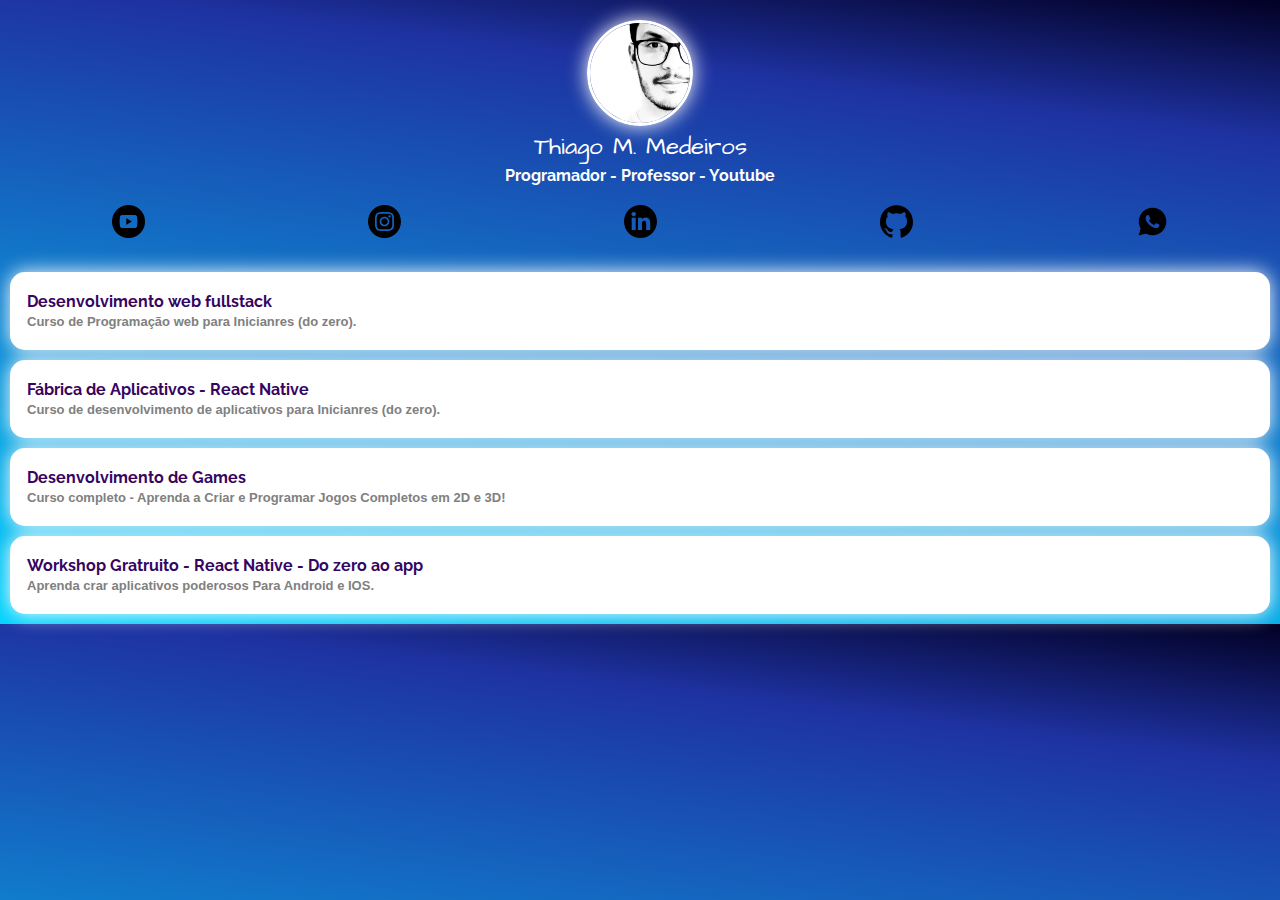
<file: index.html>
<!DOCTYPE html>
<html lang="pt">
<head>
    <meta charset="UTF-8">
    <meta http-equiv="X-UA-Compatible" content="IE=edge">
    <meta name="viewport" content="width=device-width, initial-scale=1.0">
    <title>linktree</title>
    <link href="https://fonts.googleapis.com/css2?family=Architects+Daughter&family=Raleway:wght@400;500&display=swap" rel="stylesheet">
    <link rel="stylesheet" href="css/style.css">
        <!-- Global site tag (gtag.js) - Google Analytics -->
    <script async src="https://www.googletagmanager.com/gtag/js?id=G-EDH5P381ZX"></script>
    <script>
    window.dataLayer = window.dataLayer || [];
    function gtag(){dataLayer.push(arguments);}
    gtag('js', new Date());

    gtag('config', 'G-EDH5P381ZX');
    </script>
</head>
<body>

    <div class="profile">
        <img src="img/thiago.jpg" alt="thiago" class="avatar">
        <h1>Thiago M. Medeiros</h1>
        <h2>Programador - Professor - Youtube</h2>
    </div>

    <ul class="social">
        <li>
            <a href="">
               <img src="img/youtube.png" alt="youtube">
            </a>
        </li>
        <li>
            <a href="">
                <img src="img/insta.svg" alt="instagram">
            </a>
        </li>
        <li>
            <a href="">
               <img src="img/linkedin.svg" alt="linkedin">
            </a>
        </li>
        <li>
            <a href="">
                <img src="img/github.svg" alt="github">
            </a>
        </li>
        <li>
            <a href="">
                <img src="img/whatsapp.png" alt="whatsapp">
            </a>
        </li>
                    
    </ul>

     <ul class="link-list">

        <li>
            <a href="">
                Desenvolvimento web fullstack<br>
                <span>Curso de Programação web para Inicianres (do zero).</span>
            </a>
            </li>
            
                
        
        <li>
            <a href="">
                Fábrica de Aplicativos - React Native<br>
                <span>Curso de desenvolvimento de aplicativos para Inicianres (do zero).</p>
            </a>
        </li>
           
        <li>
            <a href="">
                Desenvolvimento de Games<br>
                <span>Curso completo - Aprenda a Criar e Programar Jogos Completos em 2D e 3D!</span>
            </a>
        </li>
           
        <li>
            <a href="">
                Workshop Gratruito - React Native - Do zero ao app<br>
                <span>Aprenda crar aplicativos poderosos Para Android e IOS.</span>
            </a>
        </li>
           
    </ul>
        
</body>
</html>
</file>
<file: css/style.css>
*{
    margin: 0;
    padding: 0;
}

/* html, body{
   height: 100%;
}*/

body{
    font-family: 'Raleway', sans-serif;
    color: white;
    background: linear-gradient(187deg, rgba(2,0,36,1) 0%, rgba(30,50,161,1) 18%, rgba(0,212,255,1) 100%);
    background-size: cover;
}

.avatar{
    width: 100px;
    border-radius: 50%;
    border: 3px solid white;
    box-shadow: 0 0 20px white;
}

h1{
    font-family: 'Architects Daughter', cursive;
    font-weight: 100;
    font-size: 24px;
    margin-bottom: 2px;
}

h2{
    font-size: 16px; 
}

.profile{
    text-align: center;
    margin-top: 20px;

}

.social{
    display:flex;
    list-style: none;
    justify-content: space-around;
    margin: 20px 0 30px;
}

.social img{
    width: 33px;
}

.link-list li{
    background: white;
    margin: 10px;
    padding: 20px 17px;
    border:3px;
    border-radius: 15px;
    box-shadow: 0 0 20px white;
    display:block
    
}

.link-list li a {
    text-decoration: none;
    color: rgb(53, 5, 97);
    text-align: left;
    font-weight: bolder;
    
}

.link-list li a span{
    font-size: 13px;
    font-family: Arial, Helvetica, sans-serif;
    color:grey;
    margin-top:3px;
    text-decoration: none;
    font-display: block;
}
</file>
